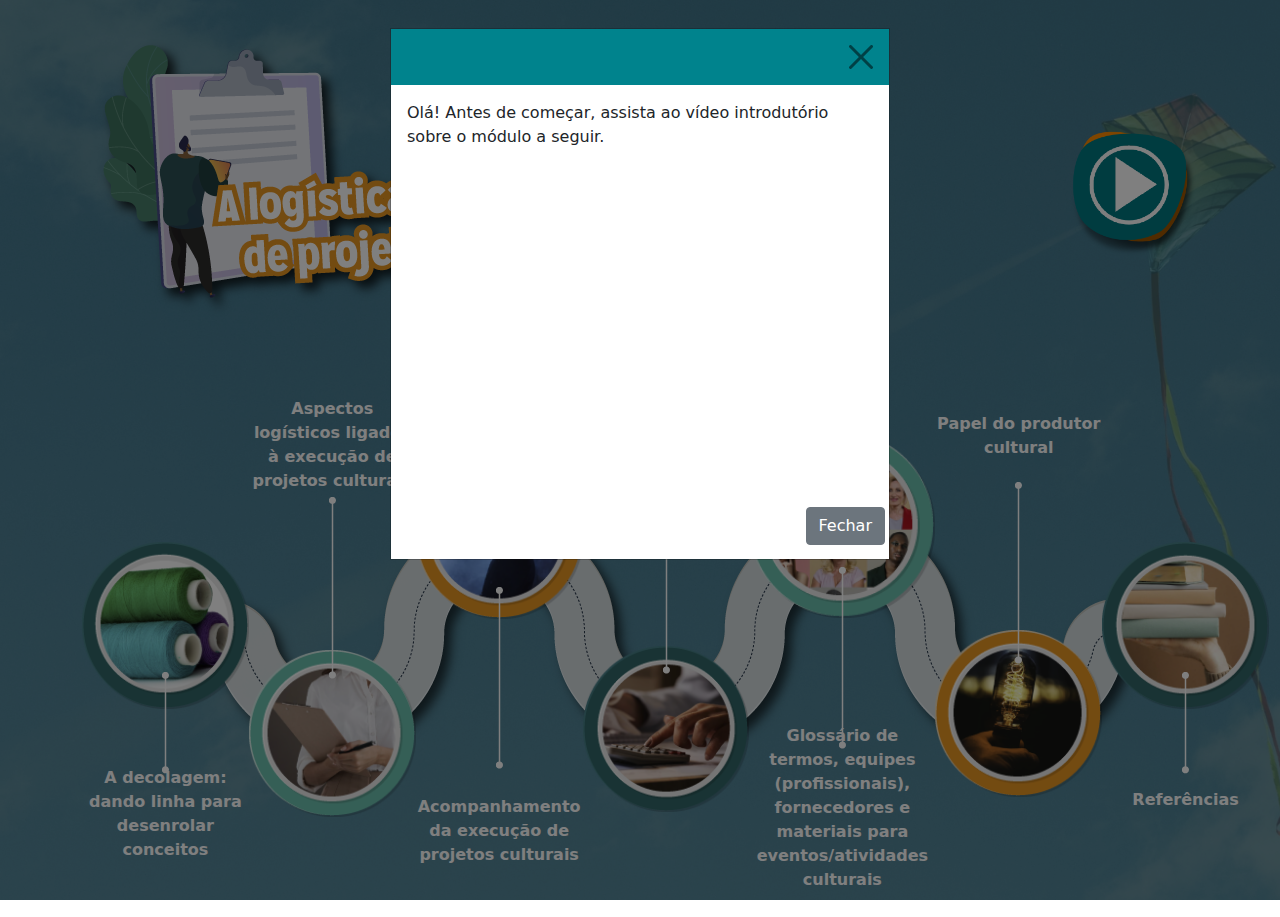
<file: index.html>
<!DOCTYPE html>
<html lang="en">
<head>
    <meta charset="UTF-8">
    <meta http-equiv="X-UA-Compatible" content="IE=edge">
    <meta name="viewport" content="width=device-width, initial-scale=1.0">
     <!-- Bootstrap CSS v5.0.2 -->      
    <link rel="stylesheet" href="assets/bootstrap/bootstrap.min.css">
    <link rel="stylesheet" href="assets/css/animate.min.css" />
    <link rel="stylesheet" href="assets/fa/css/all.min.css">

    <link rel="stylesheet" href="assets-inicial/css/custom.css">
    <title>A logística na execução de projetos culturais</title>
</head>
<body>
    <div class="container pt-4">
        <div class="topo d-flex justify-content-between align-items-center">
            <img src="assets-inicial/imgs/titulo.png" class="img-fluid titulo" aria-hidden="true">
            <button type="button" class="btVideo" data-bs-toggle="modal" data-bs-target="#modal-video" aria-hidden="true"></button>
        </div>
        <h1 class="visually-hidden">A logística na execução de projetos culturais</h1>
        <div class="menu">
            <a href="conteudo/index.html?page=1" class="bt-decolagem" target="_blank"><span>A decolagem: dando linha para desenrolar conceitos</span></a>
            <a href="conteudo/index.html?page=2" class="bt-aspectos" target="_blank"><span>Aspectos logísticos ligados à execução de projetos culturais</span></a>
            <a href="conteudo/index.html?page=3" class="bt-acompanhamento" target="_blank"><span>Acompanhamento da execução de projetos culturais</span></a>
            <a href="conteudo/index.html?page=4" class="bt-execucao" target="_blank"><span>Execução de orçamento</span></a>
            <a href="conteudo/index.html?page=5" class="bt-glossario" target="_blank"><span>Glossário de termos, equipes (profissionais), fornecedores e materiais para eventos/atividades culturais</span></a>
            <a href="conteudo/index.html?page=6" class="bt-papel" target="_blank"><span>Papel do produtor cultural</span></a>
            <a href="conteudo/index.html?page=7" class="bt-referencias" target="_blank"><span>Referências</span></a>
        </div>
    </div>
    <div class="modal fade" id="modal-video" tabindex="-1" aria-labelledby="exampleModalLabel" aria-hidden="true">
        <div class="modal-dialog">
          <div class="modal-content">
            <div class="modal-header">
              <button type="button" class="btn-close" data-bs-dismiss="modal" aria-label="Close"></button>
            </div>
            <div class="modal-body">
              <p>Olá! Antes de começar, assista ao vídeo introdutório sobre o módulo a seguir.</p>
              <iframe width="460" height="315" src="https://www.youtube.com/embed/7y_WJE-MfS4" title="YouTube video player" frameborder="0" allow="accelerometer; autoplay; clipboard-write; encrypted-media; gyroscope; picture-in-picture; web-share" allowfullscreen></iframe>
            </div>
            <div class="modal-footer">
              <button type="button" class="btn btn-secondary" data-bs-dismiss="modal">Fechar</button>
            </div>
          </div>
        </div>
      </div>
   

    <!-- Bootstrap JavaScript Libraries -->
    <script src="assets/bootstrap/bootstrap.bundle.min.js"></script>
    <!--Jquery-->
    <script src="assets/js/jquery-3.6.0.min.js"></script>
    <script>
        $('.menu a').click(function(){
            $(this).addClass('visitado');
        })
        $(document).ready(function() {
            $('#modal-video').modal('show');
        })
    </script>

    <!-- Versao atual do handtalk -->
    <script>
        var scriptElem = document.createElement("script");
        scriptElem.src = "https://plugin.handtalk.me/web/latest/handtalk.min.js",
            scriptElem.charset = "UTF-8",
            scriptElem.onload = function () {
                window.ht = new HT({
                    token: "bf5b7efb148a829a126a0e0c9fd533bf",
                    align: "top",
                    videoEnabled: true,
                    ytEmbedReplace: true,
                    mobileConfig: {
                        align: "right",
                        actionsAlign: "top",
                        customButtonStyle: {
                            borderRadius: "6px",
                            size: "38px",
                            horizontalMargin: "13px",
                            bottomMargin: "140px",
                            rightMargin: "40px"
                        }
                    }
                });
                $('.ht-skip').attr("aria-hidden", "true")
            },
            document.body.appendChild(scriptElem);
    </script>
</body>

</html>
</file>
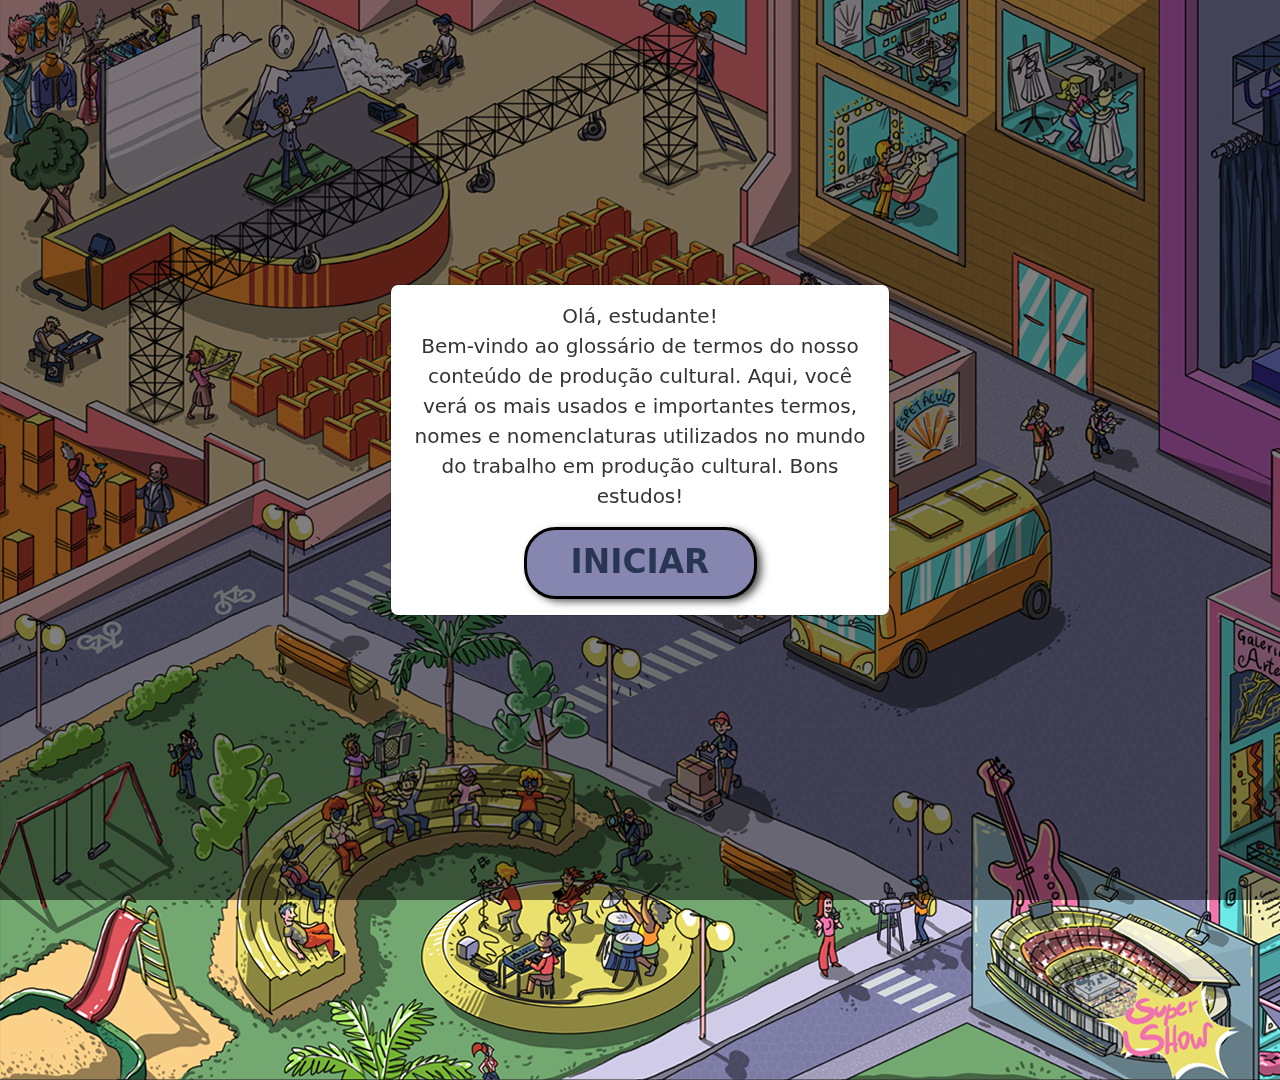
<file: conteudo/objetos/glossario/index.html>
<!DOCTYPE html>
<html lang="pt-br">
<head>
    <meta charset="UTF-8">
    <meta http-equiv="X-UA-Compatible" content="IE=edge">
    <meta name="viewport" content="width=device-width, initial-scale=1.0">
    <link rel="stylesheet" type="text/css" href="assets/css/estilo.glossario.css" />
    <link href="assets/css/bootstrap.min.css" rel="stylesheet" integrity="sha384-GLhlTQ8iRABdZLl6O3oVMWSktQOp6b7In1Zl3/Jr59b6EGGoI1aFkw7cmDA6j6gD" crossorigin="anonymous">
    <title>Glossário</title>
</head>
<body class="body-glossario">
  <div class="position-absolute text-center capa">
      <img src="assets/Img/bg-glossario.png" class="img-capa" alt="Backgroud pagina inicial, elementos da produção cultural">
      <div class="modal fade" id="modal-capa-glossario" tabindex="-1" role="dialog" aria-labelledby="myModalLabel" data-backdrop="false">
        <div class="modal-dialog modal-dialog-centered" role="document">
          <div class="modal-content">
            <div class="modal-body">
              <p class="p-capa">Olá, estudante! <br> Bem-vindo ao glossário de termos do nosso conteúdo de produção cultural. Aqui, você verá os mais usados e importantes termos, nomes e nomenclaturas utilizados no mundo do trabalho em produção cultural. Bons estudos!</p>
              <button type="button" class="btn btn-lg btn-capa">
                Iniciar
              </button>
            </div>
          </div>
        </div>
      </div>
  </div>
<!-- Modal -->
<div class="modal fade" id="exampleModal" tabindex="-1" aria-labelledby="exampleModalLabel" aria-hidden="true">
  <div class="modal-dialog">
    <div class="modal-content">
      <div class="modal-header menuzinho">
        <h5 class="modal-title" id="exampleModalLabel">Clique em uma opção</h5>
        <button type="button" id="fechar-menu" class="btn-close" data-bs-dismiss="modal" aria-label="Close"></button>
      </div>
      <div class="modal-body">
  
          <a href="#" class="btn estilo-menu clicavel-01 mb-1 form-control" data-palavra="#palavra-01" id="li-01">01 - Cenário</a>
          <a href="#" class="btn estilo-menu clicavel-01 mb-1 form-control" data-palavra="#palavra-02" id="li-02">02 - Ciclorama</a>
          <a href="#" class="btn estilo-menu clicavel-01 mb-1 form-control" data-palavra="#palavra-03" id="li-03">03 - Figurino</a>
          <a href="#" class="btn estilo-menu clicavel-01 mb-1 form-control" data-palavra="#palavra-04" id="li-04">04 - Iluminação cênica</a>
          <a href="#" class="btn estilo-menu clicavel-01 mb-1 form-control" data-palavra="#palavra-05" id="li-05">05 - Linóleo</a>
          <a href="#" class="btn estilo-menu clicavel-01 mb-1 form-control" data-palavra="#palavra-06" id="li-06">06 - Máquina de fumaça</a>
          <a href="#" class="btn estilo-menu clicavel-01 mb-1 form-control" data-palavra="#palavra-07" id="li-07">07 - Mesa de luz</a>
          <a href="#" class="btn estilo-menu clicavel-01 mb-1 form-control" data-palavra="#palavra-08" id="li-08">08 - Mesa de som</a>
          <a href="#" class="btn estilo-menu clicavel-02 mb-1 form-control" data-palavra="#palavra-09" id="li-09">09 - PA</a>
          <a href="#" class="btn estilo-menu clicavel-01 mb-1 form-control" data-palavra="#palavra-10" id="li-10">10 - Praticável</a>
          <a href="#" class="btn estilo-menu clicavel-02 mb-1 form-control" data-palavra="#palavra-11" id="li-11">11 - Projetor</a>
          <a href="#" class="btn estilo-menu clicavel-01 mb-1 form-control" data-palavra="#palavra-12" id="li-12">12 - Q30</a>
          <a href="#" class="btn estilo-menu clicavel-03 mb-1 form-control" data-palavra="#palavra-13" id="li-13">13 - Refletores</a>
          <a href="#" class="btn estilo-menu clicavel-01 mb-1 form-control" data-palavra="#palavra-14" id="li-14">14 - Retorno</a>
          <a href="#" class="btn estilo-menu clicavel-02 mb-1 form-control" data-palavra="#palavra-15" id="li-15">15 - Rider técnico</a>
          <a href="#" class="btn estilo-menu clicavel-02 mb-1 form-control" data-palavra="#palavra-16" id="li-16">16 - Vara de Luz</a>
          <a href="#" class="btn estilo-menu clicavel-01 mb-1 form-control" data-palavra="#palavra-17" id="li-17">17 - Atores</a>
          <a href="#" class="btn estilo-menu clicavel-02 mb-1 form-control" data-palavra="#palavra-18" id="li-18">18 - Bailarinos</a>
          <a href="#" class="btn estilo-menu clicavel-01 mb-1 form-control" data-palavra="#palavra-19" id="li-19">19 - Bilheteiro</a>
          <a href="#" class="btn estilo-menu clicavel-03 mb-1 form-control" data-palavra="#palavra-20" id="li-20">20 - Cantores</a>
          <a href="#" class="btn estilo-menu clicavel-03 mb-1 form-control" data-palavra="#palavra-21" id="li-21">21 - Carregador</a>
          <a href="#" class="btn estilo-menu clicavel-01 mb-1 form-control" data-palavra="#palavra-22" id="li-22">22 - Cenógrafo</a>
          <a href="#" class="btn estilo-menu clicavel-01 mb-1 form-control" data-palavra="#palavra-23" id="li-23">23 - Cenotécnico</a>
          <a href="#" class="btn estilo-menu clicavel-01 mb-1 form-control" data-palavra="#palavra-24" id="li-24">24 - Contrarregra</a>
          <a href="#" class="btn estilo-menu clicavel-02 mb-1 form-control" data-palavra="#palavra-25" id="li-25">25 - Coreógrafo</a>
          <a href="#" class="btn estilo-menu clicavel-02 mb-1 form-control" data-palavra="#palavra-26" id="li-26">26 - Diretor de cena</a>
          <a href="#" class="btn estilo-menu clicavel-01 mb-1 form-control" data-palavra="#palavra-27" id="li-27">27 - Dramaturgo</a>
          <a href="#" class="btn estilo-menu clicavel-02 mb-1 form-control" data-palavra="#palavra-28" id="li-28">28 - Figurinista</a>
          <a href="#" class="btn estilo-menu clicavel-03 mb-1 form-control" data-palavra="#palavra-29" id="li-29">29 - Fotógrafo</a>
          <a href="#" class="btn estilo-menu clicavel-03 mb-1 form-control" data-palavra="#palavra-30" id="li-30">30 - Iluminador</a>
          <a href="#" class="btn estilo-menu clicavel-03 mb-1 form-control" data-palavra="#palavra-31" id="li-31">31 - Músicos</a>
          <a href="#" class="btn estilo-menu clicavel-01 mb-1 form-control" data-palavra="#palavra-32" id="li-32">32 - Maquiador</a>
          <a href="#" class="btn estilo-menu clicavel-04 mb-1 form-control" data-palavra="#palavra-33" id="li-33">33 - Montadores</a>
          <a href="#" class="btn estilo-menu clicavel-01 mb-1 form-control" data-palavra="#palavra-34" id="li-34">34 - Operador de luz</a>
          <a href="#" class="btn estilo-menu clicavel-01 mb-1 form-control" data-palavra="#palavra-35" id="li-35">35 - Operador de som</a>
          <a href="#" class="btn estilo-menu clicavel-03 mb-1 form-control" data-palavra="#palavra-36" id="li-36">36 - Operador de câmera</a>
          <a href="#" class="btn estilo-menu clicavel-02 mb-1 form-control" data-palavra="#palavra-37" id="li-37">37 - Produtor</a>
          <a href="#" class="btn estilo-menu clicavel-02 mb-1 form-control" data-palavra="#palavra-38" id="li-38">38 - Produtor de elenco</a>
          <a href="#" class="btn estilo-menu clicavel-02 mb-1 form-control" data-palavra="#palavra-39" id="li-39">39 - Produtor de objetos</a>
          <a href="#" class="btn estilo-menu clicavel-02 mb-1 form-control" data-palavra="#palavra-40" id="li-40">40 - Produtor de palco</a>
          <a href="#" class="btn estilo-menu clicavel-03 mb-1 form-control" data-palavra="#palavra-41" id="li-41">41 - Produtor executivo</a>
          <a href="#" class="btn estilo-menu clicavel-03 mb-1 form-control" data-palavra="#palavra-42" id="li-42">42 - Roadie</a>
          <a href="#" class="btn estilo-menu clicavel-01 mb-1 form-control" data-palavra="#palavra-43" id="li-43">43 - Diretor de produção</a>
          <a href="#" class="btn estilo-menu clicavel-03 mb-1 form-control" data-palavra="#palavra-44" id="li-44">44 - Anfiteatro</a>
          <a href="#" class="btn estilo-menu clicavel-01 mb-1 form-control" data-palavra="#palavra-45" id="li-45">45 - Auditório</a>
          <a href="#" class="btn estilo-menu clicavel-02 mb-1 form-control" data-palavra="#palavra-46" id="li-46">46 - Sala de cinema</a>
          <a href="#" class="btn estilo-menu clicavel-03 mb-1 form-control" data-palavra="#palavra-47" id="li-47">47 - Espaço aberto</a>
          <a href="#" class="btn estilo-menu clicavel-04 mb-1 form-control" data-palavra="#palavra-48" id="li-48">48 - Estádio</a>
          <a href="#" class="btn estilo-menu clicavel-04 mb-1 form-control" data-palavra="#palavra-49" id="li-49">49 - Galeria</a>
          <a href="#" class="btn estilo-menu clicavel-04 mb-1 form-control" data-palavra="#palavra-50" id="li-50">50 - Fornecedores de estruturas</a>
          <a href="#" class="btn estilo-menu clicavel-03 mb-1 form-control" data-palavra="#palavra-51" id="li-51">51 - Arquibancada</a>
          <a href="#" class="btn estilo-menu clicavel-02 mb-1 form-control" data-palavra="#palavra-52" id="li-52">52 - Palco italiano</a>
          <a href="#" class="btn estilo-menu clicavel-04 mb-1 form-control" data-palavra="#palavra-53" id="li-53">53 - Sala multiuso</a>
          <a href="#" class="btn estilo-menu clicavel-02 mb-1 form-control" data-palavra="#palavra-54" id="li-54">54 - Salão de eventos</a>
          <a href="#" class="btn estilo-menu clicavel-01 mb-1 form-control" data-palavra="#palavra-55" id="li-55">55 - Teatro</a>
          <a href="#" class="btn estilo-menu clicavel-02 mb-1 form-control" data-palavra="#palavra-56" id="li-56">56 - Bambolina</a>
          <a href="#" class="btn estilo-menu clicavel-01 mb-1 form-control" data-palavra="#palavra-57" id="li-57">57 - Foyer</a>
          <a href="#" class="btn estilo-menu clicavel-02 mb-1 form-control" data-palavra="#palavra-58" id="li-58">58 - Pernas</a>
          <a href="#" class="btn estilo-menu clicavel-03 mb-1 form-control" data-palavra="#palavra-59" id="li-59">59 - Plateia</a>
          <a href="#" class="btn estilo-menu clicavel-01 mb-1 form-control" data-palavra="#palavra-60" id="li-60">60 - Proscênio</a>
          <a href="#" class="btn estilo-menu clicavel-02 mb-1 form-control" data-palavra="#palavra-61" id="li-61">61 - Rotunda</a>
          <a href="#" class="btn estilo-menu clicavel-03 mb-1 form-control" data-palavra="#palavra-62" id="li-62">62 - Teatro de arena</a>
          <a href="#" class="btn estilo-menu clicavel-04 mb-1 form-control" data-palavra="#palavra-63" id="li-63">63 - Fornecedores de camarim</a>
          <a href="#" class="btn estilo-menu clicavel-01 mb-1 form-control" data-palavra="#palavra-64" id="li-64">64 - Fornecedores de equipamentos audiovisuais</a>
          <a href="#" class="btn estilo-menu clicavel-04 mb-1 form-control" data-palavra="#palavra-65" id="li-65">65 - Fornecedores de equipamentos e materiais de som e luz</a>

      </div>
      </div>
    </div>
  </div>
</div>

  <div class="conteudo-glossario">
    <section class="glossario-responsivo position-absolute tela-inicial-glossario" id="bg-glossario">
      <!-- <div><img src="assets/Img/bg-glossario.png" class="img-fluid" alt="Zoom no backgroud inicial quadrante 01"></div> -->
      <button type="button" class="btn-menu sem-fundo position-absolute botao-animado" data-bs-toggle="modal" data-bs-target="#exampleModal">
        <img class="img-fluid" src="assets/Img/Botao_MENU.png" alt="Botão para procurar por número">
      </button>
      <div> 
        <button type="button" class="position-absolute lupa1 sem-fundo botao-animado">
          <img src="assets/Img/Lupa.png" class="img-fluid" alt="Lupa para abrir a tela">
        </button>
        <button type="button" class=" position-absolute lupa2 sem-fundo botao-animado">
          <img src="assets/Img/Lupa.png" class="img-fluid" alt="Lupa para abrir a tela">
        </button>
        <button type="button" class=" position-absolute lupa3 sem-fundo botao-animado">
          <img src="assets/Img/Lupa.png" class="img-fluid" alt="Lupa para abrir a tela">
        </button>
        <button type="button" class=" position-absolute lupa4 sem-fundo botao-animado">
          <img src="assets/Img/Lupa.png" class="img-fluid" alt="Lupa para abrir a tela">
        </button>
      </div>
    </section>
    <section class="glossario-responsivo position-absolute" id="quadrante-01">
      <div><img src="assets/Img/quadrante_01.png" class="img-fluid" alt="Zoom no backgroud inicial quadrante 01"></div>
      <div> 
        <button class="btn-voltar-glosario sem-fundo position-absolute botao-animado"><img class="img-fluid" src="assets/Img/Botao_Voltar.png" alt="Botão para voltar na tela inicial"></button>
        <button type="button" class="btn-menu sem-fundo position-absolute botao-animado" data-bs-toggle="modal" data-bs-target="#exampleModal">
          <img class="img-fluid" src="assets/Img/Botao_MENU.png" alt="Botão para procurar por número">
        </button>
        <button type="button" class="numero position-absolute btn-ampliar" id="palavra-01" data-bs-toggle="popover" data-bs-title="Cenário" data-bs-content="Conjunto de elementos que compõem o espaço onde se apresenta um espetáculo.">01</button>
        <button type="button" class="numero position-absolute btn-ampliar" id="palavra-02" data-bs-toggle="popover" data-bs-title="Ciclorama" data-bs-content='Cortina esticada, semelhante a uma tela, que se estende pelo fundo do palco com armação em forma de "U" aberto e que é colocada ao fundo do palco. Pode ser branco, pérola, cinza ou azul-claro.'>02</button>
        <button type="button" class="numero position-absolute btn-ampliar" id="palavra-03" data-bs-toggle="popover" data-bs-title="Figurino" data-bs-content="Conjunto de vestimentas e seus acessórios, usados pelos atores em cena.">03</button>
        <button type="button" class="numero position-absolute btn-ampliar" id="palavra-04" data-bs-toggle="popover" data-bs-title="Iluminação cênica" data-bs-content="Tem três funções: iluminação dos personagens em ação, iluminação dos ambientes criados pela cenografia e efeitos luminosos em geral.">04</button>
        <button type="button" class="numero position-absolute btn-ampliar" id="palavra-05" data-bs-toggle="popover" data-bs-title="Linóleo" data-bs-content="Tapete de borracha especial colocado como forração do piso do palco, com função de proteção e/ou acabamento. Também serve para amortecer o impacto dos movimentos, sendo muito utilizado em espetáculos de dança.">05</button>
        <button type="button" class="numero position-absolute btn-ampliar" id="palavra-06" data-bs-toggle="popover" data-bs-title="Máquina de fumaça (fog)" data-bs-content="Equipamento que produz efeito de neblina.">06</button>
        <button type="button" class="numero position-absolute btn-ampliar" id="palavra-07" data-bs-toggle="popover" data-bs-title="Mesa de luz" data-bs-content="Mesa de operações da luz. É o ponto de chegada dos circuitos provenientes dos projetores, passando através dos dimmers. Funciona por meio de resistências elétricas e atualmente é computadorizada, dispondo, portanto, de memória e possibilitando a visualização dos diversos circuitos por meio de um monitor.">07</button>
        <button type="button" class="numero position-absolute btn-ampliar" id="palavra-08" data-bs-toggle="popover" data-bs-title="Mesa de som" data-bs-content="Dispositivo eletrônico usado para operar o som.">08</button>
        <button type="button" class="numero position-absolute btn-ampliar" id="palavra-10" data-bs-toggle="popover" data-bs-title="Praticável" data-bs-content="Estrutura, usualmente em madeira, com tampo firme, usada nas composições dos níveis dos cenários. É construído em diversas dimensões e formatos e é normalmente modulado para facilitar as composições.">10</button>
        <button type="button" class="numero position-absolute btn-ampliar" id="palavra-12" data-bs-toggle="popover" data-bs-title="Q30" data-bs-content="Estrutura de alumínio, de diversos tamanhos, usada normalmente para prender equipamentos de luz e som sobre o palco. ">12</button>
        <button type="button" class="numero position-absolute btn-ampliar" id="palavra-14" data-bs-toggle="popover" data-bs-title="Retorno" data-bs-content="Caixa de som situada dentro do backstage, virada para o palco, que serve para que os artistas tenham noção dos sons que vão para a plateia.">14</button>
        <button type="button" class="numero position-absolute btn-ampliar" id="palavra-17" data-bs-toggle="popover" data-bs-title="Atores" data-bs-content="São aqueles que atuam profissionalmente.">17</button>
        <button type="button" class="numero position-absolute btn-ampliar" id="palavra-19" data-bs-toggle="popover" data-bs-title="Bilheteiro" data-bs-content="É aquele que vende ingressos na bilheteria do evento: teatro, casa de show, ginásio etc.">19</button>
        <button type="button" class="numero position-absolute btn-ampliar" id="palavra-22" data-bs-toggle="popover" data-bs-title="Cenógrafo" data-bs-content="É o indivíduo que elabora o projeto cenográfico de espetáculos, shows, filmes.">22</button>
        <button type="button" class="numero position-absolute btn-ampliar" id="palavra-23" data-bs-toggle="popover" data-bs-title="Cenotécnico" data-bs-content="É aquele que executa e coordena projetos fornecidos pelo cenógrafo.">23</button>
        <button type="button" class="numero position-absolute btn-ampliar" id="palavra-24" data-bs-toggle="popover" data-bs-title="Contrarregra" data-bs-content="É aquele que presta apoio à produção na montagem e desmontagem de cenários e na mudança de figurino, de adereços e de cenário de espetáculos.">24</button>
        <button type="button" class="numero position-absolute btn-ampliar" id="palavra-27" data-bs-toggle="popover" data-bs-title="Dramaturgo" data-bs-content="É quem cria textos com o objetivo de transportá-lo para a cena.">27</button>
        <button type="button" class="numero position-absolute btn-ampliar" id="palavra-32" data-bs-toggle="popover" data-bs-title="Maquiador" data-bs-content="É o profissional que realiza maquiagens com base na concepção da obra.">32</button>
        <button type="button" class="numero position-absolute btn-ampliar" id="palavra-34" data-bs-toggle="popover" data-bs-title="Operador de luz" data-bs-content="É quem opera os controles de iluminação e executa o roteiro de iluminação.">34</button>
        <button type="button" class="numero position-absolute btn-ampliar" id="palavra-35" data-bs-toggle="popover" data-bs-title="Operador de som" data-bs-content="É o responsável pela operação de um equipamento de som.">35</button>
        <button type="button" class="numero position-absolute btn-ampliar" id="palavra-43" data-bs-toggle="popover" data-bs-title="Diretor de produção" data-bs-content="É a pessoa que coordena as equipes técnica e artística, analisa e planeja as necessidades da montagem, controla o andamento da produção e estipula tarefas e prazos.">43</button>
        <button type="button" class="numero position-absolute btn-ampliar" id="palavra-45" data-bs-toggle="popover" data-bs-title="Auditório" data-bs-content="Espaço fechado que abriga diversos eventos.">45</button>
        <button type="button" class="numero position-absolute btn-ampliar" id="palavra-55" data-bs-toggle="popover" data-bs-title="Teatro (espaço)" data-bs-content="Espaço onde se realizam apresentações, comumente, no Brasil, em formato de palco italiano.">55</button>
        <button type="button" class="numero position-absolute btn-ampliar" id="palavra-57" data-bs-toggle="popover" data-bs-title="Foyer" data-bs-content="Saguão dos teatros.">57</button>
        <button type="button" class="numero position-absolute btn-ampliar" id="palavra-60" data-bs-toggle="popover" data-bs-title="Proscênio" data-bs-content="Parte do palco que avança além da boca de cena.">60</button>
      </div>
    </section>
    <section class="glossario-responsivo position-absolute" id="quadrante-02">
      <!-- <div><img src="assets/Img/quadrante_02.png" class="img-fluid" alt="Zoom no backgroud inicial quadrante 02"></div> -->
      <div> 
        <button class="btn-voltar-glosario sem-fundo position-absolute botao-animado"><img class="img-fluid" src="assets/Img/Botao_Voltar.png" alt="Botão para voltar na tela inicial"></button>
        <button type="button" class="btn-menu sem-fundo position-absolute botao-animado" data-bs-toggle="modal" data-bs-target="#exampleModal">
          <img class="img-fluid" src="assets/Img/Botao_MENU.png" alt="Botão para voltar na tela inicial">
        </button>
        <button type="button" class="numero position-absolute btn-ampliar" id="palavra-09" data-bs-toggle="popover" data-bs-title="PA" data-bs-content="Caixa amplificadora de som que fica virada para a plateia.">09</button>
        <button type="button" class="numero position-absolute btn-ampliar" id="palavra-11" data-bs-toggle="popover" data-bs-title="Projetor" data-bs-content="Aparelho eletrônico de iluminação, lentes e refletores que projetam imagens.">11</button>
        <button type="button" class="numero position-absolute btn-ampliar" id="palavra-15" data-bs-toggle="popover" data-bs-title="Rider técnico" data-bs-content="Lista de equipamentos e solicitações que serão utilizados em um espetáculo.">15</button>
        <button type="button" class="numero position-absolute btn-ampliar" id="palavra-16" data-bs-toggle="popover" data-bs-title="Vara de Luz" data-bs-content="Estrutura onde os equipamentos de luz são dispostos.">16</button>
        <button type="button" class="numero position-absolute btn-ampliar" id="palavra-18" data-bs-toggle="popover" data-bs-title="Bailarinos" data-bs-content="São aqueles que dançam profissionalmente.">18</button>
        <button type="button" class="numero position-absolute btn-ampliar" id="palavra-25" data-bs-toggle="popover" data-bs-title="Coreógrafo" data-bs-content="É aquele que cria sequências coreográficas e/ou movimentações cênicas.">25</button>
        <button type="button" class="numero position-absolute btn-ampliar" id="palavra-26" data-bs-toggle="popover" data-bs-title="Diretor de cena" data-bs-content="É a pessoa responsável pela encenação de teatro, dança, show musical etc.">26</button>
        <button type="button" class="numero position-absolute btn-ampliar" id="palavra-28" data-bs-toggle="popover" data-bs-title="Figurinista" data-bs-content="É aquele que idealiza e cria a vestimenta cênica.">28</button>
        <button type="button" class="numero position-absolute btn-ampliar" id="palavra-37" data-bs-toggle="popover" data-bs-title="Produtor" data-bs-content="É o responsável pela organização e execução da obra.">37</button>
        <button type="button" class="numero position-absolute btn-ampliar" id="palavra-38" data-bs-toggle="popover" data-bs-title="Produtor de elenco" data-bs-content="É aquele que pesquisa, escolhe e recruta os artistas que comporão a obra.">38</button>
        <button type="button" class="numero position-absolute btn-ampliar" id="palavra-39" data-bs-toggle="popover" data-bs-title="Produtor de objetos" data-bs-content="É o responsável por planejar, obter e dispor elementos cenográficos em uma obra.">39</button>
        <button type="button" class="numero position-absolute btn-ampliar" id="palavra-40" data-bs-toggle="popover" data-bs-title="Produtor de palco" data-bs-content="É o profissional que acompanha e gerencia a montagem e desmontagem de palco e administra os bastidores.">40</button>
        <button type="button" class="numero position-absolute btn-ampliar" id="palavra-46" data-bs-toggle="popover" data-bs-title="Sala de cinema" data-bs-content="Qualquer sala onde ocorram projeções de filmes cinematográficos.">46</button>
        <button type="button" class="numero position-absolute btn-ampliar" id="palavra-52" data-bs-toggle="popover" data-bs-title="Palco italiano" data-bs-content="Palco retangular, em forma de caixa aberta na parte anterior, situada ao fundo e em plano acima da plateia, provido de moldura (boca de cena), de bastidores laterais, de bambolinas, de cortinas ou panos de boca e, não raro, de um espaço à frente, destinado à orquestra (poço). É o mais conhecido e utilizado dos palcos modernos.">52</button>
        <button type="button" class="numero position-absolute btn-ampliar" id="palavra-54" data-bs-toggle="popover" data-bs-title="Salão de eventos" data-bs-content="Sala grande e com pé-direito (medida que vai do chão ao teto) alto, onde se realizam palestras, treinamentos, espetáculos, shows.">54</button>
        <button type="button" class="numero position-absolute btn-ampliar" id="palavra-56" data-bs-toggle="popover" data-bs-title="Bambolina" data-bs-content="Faixa de pano instalada horizontalmente no vão superior do palco para completar o contorno do espaço cênico e encobrir os equipamentos suspensos.">56</button>
        <button type="button" class="numero position-absolute btn-ampliar" id="palavra-58" data-bs-toggle="popover" data-bs-title="Pernas" data-bs-content="Cortinas pretas verticais que escondem os bastidores do público.">58</button>
        <button type="button" class="numero position-absolute btn-ampliar" id="palavra-61" data-bs-toggle="popover" data-bs-title="Rotunda" data-bs-content="Cortina, geralmente de cor preta, que cobre todo o fundo do palco.">61</button>
      </div>
    </section>
    <section class="glossario-responsivo position-absolute" id="quadrante-03">
      <div><img src="assets/Img/quadrante_03.png" class="img-fluid" alt="Zoom no backgroud inicial quadrante 03"></div>
      <button type="button" class="btn-menu sem-fundo position-absolute botao-animado" data-bs-toggle="modal" data-bs-target="#exampleModal">
        <img class="img-fluid" src="assets/Img/Botao_MENU.png" alt="Botão para voltar na tela inicial">
      </button>
      <div> 
        <button class="btn-voltar-glosario sem-fundo position-absolute botao-animado"><img class="img-fluid" src="assets/Img/Botao_Voltar.png" alt="Botão para voltar na tela inicial"></button>
        <button type="button" class=" estilo-menu sem-fundo position-absolute botao-animado" data-bs-toggle="modal" data-bs-target="#exampleModal">
        <button type="button" class="numero position-absolute btn-ampliar" id="palavra-13" data-bs-toggle="popover" data-bs-title="Refletores" data-bs-content="Equipamentos de iluminação cênica, que servem para diferentes funções, como PC.">13</button> 
        <button type="button" class="numero position-absolute btn-ampliar" id="palavra-20" data-bs-toggle="popover" data-bs-title="Cantores" data-bs-content="São aqueles que cantam profissionalmente.">20</button>
        <button type="button" class="numero position-absolute btn-ampliar" id="palavra-21" data-bs-toggle="popover" data-bs-title="Carregador" data-bs-content="É o profissional responsável pelo deslocamento e realocamento de equipamentos.">21</button>
        <button type="button" class="numero position-absolute btn-ampliar" id="palavra-29" data-bs-toggle="popover" data-bs-title="Fotógrafo" data-bs-content="É aquele que cria imagens fotográficas.">29</button>
        <button type="button" class="numero position-absolute btn-ampliar" id="palavra-30" data-bs-toggle="popover" data-bs-title="Iluminador" data-bs-content="É o profissional responsável por planejar e operar todo o sistema de iluminação.">30</button>
        <button type="button" class="numero position-absolute btn-ampliar" id="palavra-31" data-bs-toggle="popover" data-bs-title="Músicos" data-bs-content="São aqueles que tocam instrumentos musicais profissionalmente.">31</button>
        <button type="button" class="numero position-absolute btn-ampliar" id="palavra-36" data-bs-toggle="popover" data-bs-title="Operador de câmera" data-bs-content="É aquele que capta as imagens de acordo com as indicações do realizador ou do diretor.">36</button>
        <button type="button" class="numero position-absolute btn-ampliar" id="palavra-41" data-bs-toggle="popover" data-bs-title="Produtor executivo" data-bs-content="É aquele que elabora as estratégias de financiamento, produção e distribuição da obra.">41</button>
        <button type="button" class="numero position-absolute btn-ampliar" id="palavra-42" data-bs-toggle="popover" data-bs-title="Roadie" data-bs-content="É o técnico de apoio que viaja com a produção, auxiliando os artistas em diversas frentes.">42</button>
        <button type="button" class="numero position-absolute btn-ampliar" id="palavra-44" data-bs-toggle="popover" data-bs-title="Anfiteatro" data-bs-content="Teatro com plateia circular ou semicircular em volta do palco.">44</button>
        <button type="button" class="numero position-absolute btn-ampliar" id="palavra-47" data-bs-toggle="popover" data-bs-title="Espaço aberto" data-bs-content="Parte do espaço não ocupada por edifícios, como praças, ruas, pista de aeroporto etc.">47</button>
        <button type="button" class="numero position-absolute btn-ampliar" id="palavra-51" data-bs-toggle="popover" data-bs-title="Arquibancada" data-bs-content="Fileiras de assento destinadas ao público.">51</button>
        <button type="button" class="numero position-absolute btn-ampliar" id="palavra-59" data-bs-toggle="popover" data-bs-title="Plateia" data-bs-content="Espectadores ou grupo de pessoas reunidas para assistir a qualquer evento ou lugar onde ficam dispostos os assentos para o público.">59</button>
        <button type="button" class="numero position-absolute btn-ampliar" id="palavra-62" data-bs-toggle="popover" data-bs-title="Teatro de arena" data-bs-content="Espaço cênico formado por área central de forma circular, onde acontecem espetáculos teatrais. Palco do teatro grego. Área central coberta de areia, nos antigos circos romanos. Arena (picadeiro): o espaço central do circo onde se exibem os artistas da companhia.">62</button>
      </div> 
    </section>
    <section class="glossario-responsivo position-absolute" id="quadrante-04">
      <div><img src="assets/Img/quadrante_04.png" class="img-fluid" alt="Zoom no backgroud inicial quadrante 04"></div>
      <div> 
        <button class="btn-voltar-glosario sem-fundo position-absolute botao-animado"><img class="img-fluid" src="assets/Img/Botao_Voltar.png" alt="Botão para voltar na tela inicial"></button>
        <button type="button" class="btn-menu sem-fundo position-absolute botao-animado" data-bs-toggle="modal" data-bs-target="#exampleModal">
          <img class="img-fluid" src="assets/Img/Botao_MENU.png" alt="Botão para voltar na tela inicial">
        </button>
        <button type="button" class="numero position-absolute btn-ampliar" id="palavra-33" data-bs-toggle="popover" data-bs-title="Montadores" data-bs-content="São aqueles que organizam e ordenam os equipamentos e que viabilizam a montagem dos cenários, da iluminação cênica e da sonorização de espetáculos, performances e shows.">33</button>
        <button type="button" class="numero position-absolute btn-ampliar" id="palavra-48" data-bs-toggle="popover" data-bs-title="Estádio" data-bs-content="Construção de grandes dimensões, com bancadas para os espectadores.">48</button>
        <button type="button" class="numero position-absolute btn-ampliar" id="palavra-49" data-bs-toggle="popover" data-bs-title="Galeria" data-bs-content="Local que expõe e comercializa obras de arte.">49</button>
        <button type="button" class="numero position-absolute btn-ampliar" id="palavra-53" data-bs-toggle="popover" data-bs-title="Sala multiuso" data-bs-content="Sala de apresentações em que se pode modificar o lugar da plateia e o espaço cênico, trocando de posição.">53</button>
        <button type="button" class="numero position-absolute btn-ampliar" id="palavra-63" data-bs-toggle="popover" data-bs-title="Fornecedores de camarim" data-bs-content="Empresas ou profissionais especializados em montagem e criação de camarim para eventos.">63</button>
        <button type="button" class="numero position-absolute btn-ampliar" id="palavra-64" data-bs-toggle="popover" data-bs-title="Fornecedores de equipamentos audiovisuais" data-bs-content="Empresas ou profissionais especializados na locação e prestação de serviços da área audiovisual, como aluguel de câmeras e tripés, operação de câmera, edição de vídeos etc.">64</button>
        <button type="button" class="numero position-absolute btn-ampliar" id="palavra-65" data-bs-toggle="popover" data-bs-title="Fornecedores de equipamentos e materiais de som e luz" data-bs-content="Empresas ou profissionais especializados na locação e prestação de serviços da área de sonorização e iluminação cênica, como aluguel de microfones, caixas de som, mesa de controle, refletores etc.">65</button>
        <button type="button" class="numero position-absolute btn-ampliar" id="palavra-50" data-bs-toggle="popover" data-bs-title="Fornecedores de estruturas" data-bs-content="Empresas e profissionais especializados na locação de estruturas para eventos, como tendas, Q30, banheiros químicos etc.">50</button>
      </div>
    </section>         
  </div>
  <div class="modo-smart">
    <div class="text-center">
      
      <p class="p-paisagem text-center"><img src="assets/Img/vire.gif" class="img-fluid img-paisagem d-inline-block" ><br><strong>Por favor, gire o aparelho para o modo paisagem.</strong></p>
    </div>
  </div>
  
  <script src="assets/js/jquery-3.6.0.min.js"></script>
  <script src="assets/js/bootstrap.bundle.min.js"></script>
  <script src="assets/js/script-glossario.js"></script>
</body>
</html>
</file>
<file: assets-inicial/css/custom.css>
body{
    background: url('../imgs/background.png') no-repeat;
    background-attachment: fixed;
    background-size: cover;
}
.menu{
    background: url('../imgs/caminho.png') no-repeat;
    background-size: contain;
    background-position: center;
    width: 1187px;
    height: 555px;
    margin: 0 auto;
    display: flex;
    flex-wrap: nowrap;
    justify-content: space-evenly;
}
.menu a{
    width: 220px;
    color: #fff;
    font-weight: bold;
    text-decoration: none;
    position: relative;
    text-align: center;
}
.titulo{margin-bottom: 40px;}
.modal-dialog:not(.modal-fullscreen) {
    border-radius: 0;
}
.modal-dialog:not(.modal-fullscreen) .btn-close{
    color: white;
    font-size: 1.5rem;
    line-height: 0;
}
.modal-dialog:not(.modal-fullscreen) .modal-content{
    border-radius: 0;
}
.modal-dialog .modal-header{
    border-bottom: 0;
}
.modal-dialog:not(.modal-fullscreen) .modal-header{
    color: white;
    background-color: #00838D;
    border-radius: 0;
    border-bottom: 0;
}
.modal-dialog .modal-footer{
    border: 0;
    border-top: 0;
    padding: 0;
    padding-bottom: 10px;
}
.menu span{
    width: 100%;
    position: absolute;
    left: 0;
}
.menu a:hover span{transform: scale(1.1);}
.menu a:focus span, .menu a:visited span{opacity: .8;}
.btVideo{
    background: url('../imgs/bt-video.png') no-repeat;
    width: 128px;
    height: 127px;
    border: none;
    background-size: contain;
}
.bt-decolagem{
    background: url('../imgs/bastao_curto.png') no-repeat top 130px center, url('../imgs/bt_1.png') no-repeat top / contain;
    margin-top: 180px;
    height: 320px;
}
.bt-decolagem span{bottom: 0;}
.bt-decolagem:hover{background: url('../imgs/bastao_curto.png') no-repeat top 130px center, url('../imgs/bt_1_hover.png') no-repeat top / contain;}
.bt-decolagem.visitado{background: url('../imgs/bastao_curto.png') no-repeat top 130px center, url('../imgs/bt_1_visualizado.png') no-repeat top / contain;}
.bt-aspectos{
    background: url('../imgs/bastao_comprido.png') no-repeat top 100px center, url('../imgs/bt_2.png') no-repeat bottom / contain;
    height: 420px;
    margin-top: 35px;
}
.bt-aspectos:hover{background: url('../imgs/bastao_comprido.png') no-repeat top 100px center, url('../imgs/bt_2_hover.png') no-repeat bottom / contain;}
.bt-aspectos.visitado{background: url('../imgs/bastao_comprido.png') no-repeat top 100px center, url('../imgs/bt_2_visualizado.png') no-repeat bottom / contain;}
.bt-acompanhamento{
    background: url('../imgs/bastao_comprido.png') no-repeat top 135px center, url('../imgs/bt_3.png') no-repeat top / contain;
    height: 415px;
    margin-top: 90px;
}
.bt-acompanhamento span{bottom: 0;}
.bt-acompanhamento:hover{background: url('../imgs/bastao_comprido.png') no-repeat top 135px center, url('../imgs/bt_3_hover.png') no-repeat top / contain;}
.bt-acompanhamento.visitado{background: url('../imgs/bastao_comprido.png') no-repeat top 135px center, url('../imgs/bt_3_visualizado.png') no-repeat top / contain;}
.bt-execucao{
    background: url('../imgs/bastao_comprido.png') no-repeat top 75px center, url('../imgs/bt_4.png') no-repeat bottom / contain;
    height: 395px;
    margin-top: 55px;
}
.bt-execucao:hover{background: url('../imgs/bastao_comprido.png') no-repeat top 75px center, url('../imgs/bt_4_hover.png') no-repeat bottom / contain;}
.bt-execucao.visitado{background: url('../imgs/bastao_comprido.png') no-repeat top 75px center, url('../imgs/bt_4_visualizado.png') no-repeat bottom / contain;}
.menu a.bt-glossario{
    background: url('../imgs/bastao_comprido.png') no-repeat top 135px center, url('../imgs/bt_5.png') no-repeat top / contain;
    height: 460px;
    margin-top: 70px;
    width: 245px;
}
.menu a.bt-glossario:hover{background: url('../imgs/bastao_comprido.png') no-repeat top 135px center, url('../imgs/bt_5_hover.png') no-repeat top / contain;}
.menu a.bt-glossario.visitado{background: url('../imgs/bastao_comprido.png') no-repeat top 135px center, url('../imgs/bt_5_visualizado.png') no-repeat top / contain;}
.bt-glossario span{bottom: 0;}
.bt-papel{
    background: url('../imgs/bastao_comprido.png') no-repeat top 70px center, url('../imgs/bt_6.png') no-repeat bottom / contain;
    height: 385px;
    margin-top: 50px;
}
.bt-papel:hover{background: url('../imgs/bastao_comprido.png') no-repeat top 70px center, url('../imgs/bt_6_hover.png') no-repeat bottom / contain;}
.bt-papel.visitado{background: url('../imgs/bastao_comprido.png') no-repeat top 70px center, url('../imgs/bt_6_visualizado.png') no-repeat bottom / contain;}
.bt-referencias{
    background: url('../imgs/bastao_curto.png') no-repeat top 130px center, url('../imgs/bt_7.png') no-repeat top / contain;
    margin-top: 180px;
    height: 270px;
}
.bt-referencias span{bottom: 0;}
.bt-referencias:hover{background: url('../imgs/bastao_curto.png') no-repeat top 130px center, url('../imgs/bt_7_hover.png') no-repeat top / contain;}
.bt-referencias.visitado{background: url('../imgs/bastao_curto.png') no-repeat top 130px center, url('../imgs/bt_7_visualizado.png') no-repeat top / contain;}

@media screen and (max-width: 780px){
    .topo{
        align-items: center !important;
        flex-direction: column;
    }
    .menu{
        background: none;
        width: 100%;
        height: unset;
        flex-wrap: wrap;
        justify-content: center;
        margin-bottom: 70px;
    }
    .menu a{margin: 10px;}
    .bt-decolagem{
        background: url('../imgs/bastao_curto.png') no-repeat top 160px center, url('../imgs/bt_1.png') no-repeat top / contain;
        margin-top: 40px;
        height: 320px;
    }
    .bt-decolagem:hover{background: url('../imgs/bastao_curto.png') no-repeat top 160px center, url('../imgs/bt_1_hover.png') no-repeat top / contain;}
    .bt-decolagem.visitado{background: url('../imgs/bastao_curto.png') no-repeat top 160px center, url('../imgs/bt_1_visualizado.png') no-repeat top / contain;}
    .bt-aspectos{
        background: url('../imgs/bastao_curto.png') no-repeat top 170px center, url('../imgs/bt_2.png') no-repeat top / contain;
        height: 360px;
        margin-top: 40px;
    }
    .bt-aspectos:hover{background: url('../imgs/bastao_curto.png') no-repeat top 170px center, url('../imgs/bt_2_hover.png') no-repeat top / contain;}
    .bt-aspectos.visitado{background: url('../imgs/bastao_curto.png') no-repeat top 170px center, url('../imgs/bt_2_visualizado.png') no-repeat top / contain;}
    .bt-aspectos span{bottom: 0;}
    .bt-acompanhamento{
        background: url('../imgs/bastao_curto.png') no-repeat top 170px center, url('../imgs/bt_3.png') no-repeat top / contain;
        height: 362px;
        margin-top: 40px;
    }
    .bt-acompanhamento span{bottom: 0;}
    .bt-acompanhamento:hover{background: url('../imgs/bastao_curto.png') no-repeat top 170px center, url('../imgs/bt_3_hover.png') no-repeat top / contain;}
    .bt-acompanhamento.visitado{background: url('../imgs/bastao_curto.png') no-repeat top 170px center, url('../imgs/bt_3_visualizado.png') no-repeat top / contain;}
    .bt-execucao{
        background: url('../imgs/bastao_curto.png') no-repeat top 180px center, url('../imgs/bt_4.png') no-repeat top / contain;
        height: 320px;
        margin-top: 40px;
    }
    .bt-execucao span{bottom: 0;}
    .bt-execucao:hover{background: url('../imgs/bastao_curto.png') no-repeat top 180px center, url('../imgs/bt_4_hover.png') no-repeat top / contain;}
    .bt-execucao.visitado{background: url('../imgs/bastao_curto.png') no-repeat top 180px center, url('../imgs/bt_4_visualizado.png') no-repeat top / contain;}
    .menu a.bt-glossario{
        background: url('../imgs/bastao_curto.png') no-repeat top 170px center, url('../imgs/bt_5.png') no-repeat top / contain;
        height: 385px;
        margin-top: 40px;
        width: 220px;
    }
    .menu a.bt-glossario:hover{background: url('../imgs/bastao_curto.png') no-repeat top 170px center, url('../imgs/bt_5_hover.png') no-repeat top / contain;}
    .menu a.bt-glossario.visitado{background: url('../imgs/bastao_curto.png') no-repeat top 170px center, url('../imgs/bt_5_visualizado.png') no-repeat top / contain;}
    .bt-papel{
        background: url('../imgs/bastao_curto.png') no-repeat top 170px center, url('../imgs/bt_6.png') no-repeat top / contain;
        height: 310px;
        margin-top: 40px;
    }
    .bt-papel span{bottom: 0;}
    .bt-papel:hover{background: url('../imgs/bastao_curto.png') no-repeat top 170px center, url('../imgs/bt_6_hover.png') no-repeat top / contain;}
    .bt-papel.visitado{background: url('../imgs/bastao_curto.png') no-repeat top 170px center, url('../imgs/bt_6_visualizado.png') no-repeat top / contain;}
    .bt-referencias{
        background: url('../imgs/bastao_curto.png') no-repeat top 170px center, url('../imgs/bt_7.png') no-repeat top / contain;
        margin-top: 40px;
        height: 310px;
    }
    .bt-referencias span{bottom: 0;}
    .bt-referencias:hover{background: url('../imgs/bastao_curto.png') no-repeat top 170px center, url('../imgs/bt_7_hover.png') no-repeat top / contain;}
    .bt-referencias.visitado{background: url('../imgs/bastao_curto.png') no-repeat top 170px center, url('../imgs/bt_7_visualizado.png') no-repeat top / contain;}
}
</file>
<file: conteudo/objetos/glossario/assets/css/estilo.glossario.css>
/****************************************************************************/
/******************************* Estilo capa *******************************/
/**************************************************************************/
html, body{
    height: 100%;

}


.btn.btn-lg.btn-capa {
    background-color: #8786b0;
    border: 3px solid #000000;
    border-radius: 32px;
    width: 50%;
    font-size: 205%;
    color: #293653;
    text-transform: uppercase;
    font-weight: bold;
    box-shadow: 5px 3px 8px -1px rgb(70, 70, 70);
}

.btn.btn-lg.btn-capa:hover {
    transform: scale(1.1);
}

.p-capa {
    font-size: 20px;
    color: #333;
}

/**************************************************************************/
/***************************** Estilo lupas ******************************/
/************************************************************************/
.sem-fundo {
    background-color: transparent;
    border: none;
    cursor: pointer;
}

.lupa1 {
    left: 15%;
    top: 15%;
    width: 9%;
}

.lupa2 {
    right: 15%;
    top: 15%;
    width: 9%;
}

.lupa3 {
    left: 15%;
    bottom: 15%;
    width: 9%;
}

.lupa4 {
    right: 15%;
    bottom: 15%;
    width: 9%;
}

/****************************************************************************/
/***************************** Estilo menu *******************************/
/**************************************************************************/

.btn-menu.sem-fundo.position-absolute.botao-animado {
    top: 10px;
    left: 20px;
  }

.modal-header.menuzinho {
    background-color: #374568;
    color: white;
    text-transform: uppercase;
}

.estilo-menu {
    text-align: left !important;
    background-color: #8786b0 !important;
    border: 2px solid black !important;
}

/****************************************************************************/
/***************************** Estilo botões *******************************/
/**************************************************************************/

.popover-header {
    font-weight: bold;
    text-transform: uppercase;
}

.btn-voltar-glosario {
    width: 100%;
    max-width: 150px;
    top: 10px;
    right: 10px;
}

.btn-ampliar {
    transition: transform 0.2s ease-in-out;
}

.btn-ampliar:hover {
    transform: scale(1.5);
}

.numero {
    background-color: white;
    border: none;
    border-radius: 50%;
    color: #415583;
    font-size: 20px;
    font-weight: bold;
    width: 30px;
    height: 30px;
    box-shadow: -5px 2px 6px -1px rgb(0, 0, 9);
    padding: 0;
}

.botao-animado {
    animation: pulse 1s infinite;
}

@keyframes pulse {
    0% {
        transform: scale(1);
    }

    50% {
        transform: scale(1.1);
    }

    100% {
        transform: scale(1);
    }
}

/**************************************************************************/
/***************************** vire o celular ****************************/
/************************************************************************/

.p-paisagem {
    color: white;
    text-align: center;
}

.img-paisagem {
    max-width: 70% !important;
    height: auto;
    display: block;
}

@media only screen and (orientation: portrait) {
    .modo-smart {
        display: flex;
        align-items: center;
        justify-content: center;
        width: 100%;
        height: 100%;
        position: fixed;
        margin: auto;
        top: 0;
        left: 0;
        right: 0;
        bottom: 0;
        background-color: #7c88e7;
        z-index: 9999999999999999999;
    }
}

@media (max-width: 991px) {
    .btn-voltar-glosario {
        max-width: 200px;
        top: 5px;
        right: 5px;
    }
    .numero {
        font-size: 30px;
        width: 70px;
        height: 70px;
    }
    .btn-menu > img,
    .btn-voltar-glosario > img {
        width: 200px !important;
    }

}

@media (min-width: 480px) {
    .modo-smart {
        display: none;
    }
}

@media (max-width: 767px) {
    
}
body{
    overflow: hidden;
    background-color: #333 !important;
    position: relative;
}
.conteudo-glossario{
    width: 1920px;
    height: 1080px;
    position: fixed;
    left: calc(50% - 1920px / 2);
    top: calc(50% - 1080px / 2);
    margin: auto;
}
#quadrante-02 {
    background: url(../Img/quadrante_02.png) top left / 1920px 1080px no-repeat;
}
#bg-glossario {
    background: url(../Img/bg-glossario.png) top left / 1920px 1080px no-repeat;
}

#quadrante-01, #quadrante-02, #quadrante-03, #quadrante-04, #bg-glossario{
    width: 1920px;
    height: 1080px;
}
/****************************************************************************************/
/***************************** Posição números quadrante 1 *****************************/
/**************************************************************************************/

#palavra-01 {
    left: 32.5%;
    top: 11.7%;
}

#palavra-02 {
    left: 15.1%;
    top: 24.6%;
}

#palavra-03 {
    left: 4.3%;
    top: 9.01%;
}

#palavra-04 {
    left: 50.5%;
    top: 33.6%;
}

#palavra-05 {
    left: 35.6%;
    top: 25.3%;
}

#palavra-06 {
    top: 8%;
    left: 41.5%;
}

#palavra-07 {
    left: 61.8%;
    top: 74.6%;
}

#palavra-08 {
    left: 70%;
    top: 67.2%;
}

#palavra-10 {
    left: 25.8%;
    top: 32.8%;
}

#palavra-12 {
    left: 15.4%;
    top: 51.7%;
}

#palavra-14 {
    left: 8.8%;
    top: 42.2%;
}

#palavra-17 {
    left: 27.8%;
    top: 23.6%;
}

#palavra-19 {
    left: 87.5%;
    top: 86.4%;
}

#palavra-22 {
    left: 21.2%;
    top: 72.7%;
}

#palavra-23 {
    left: 2%;
    top: 61.9%;
}

#palavra-24 {
    left: 73.7%;
    top: 7.9%;
}

#palavra-27 {
    left: 90.8%;
    top: 7.5%;
}

#palavra-32 {
    left: 88.3%;
    top: 24.3%;
}

#palavra-34 {
    left: 69.2%;
    top: 82.8%;
}

#palavra-35 {
    left: 75.2%;
    top: 77.0%;
}

#palavra-43 {
    left: 84.2%;
    top: 56.1%;
}

#palavra-45 {
    left: 53.9%;
    top: 64.7%;
}

#palavra-55 {
    left: 30.2%;
    top: 84.0%;
}

#palavra-57 {
    left: 3.4%;
    top: 92.1%;
}

#palavra-60 {
    left: 37.8%;
    top: 41.5%;
}

/****************************************************************************************/
/***************************** Posição números quadrante 2 *****************************/
/**************************************************************************************/

#palavra-09 {
    left: 91.1%;
    top: 22.7%;
}

#palavra-11 {
    left: 86.6%;
    top: 37.3%;
}

#palavra-15 {
    left: 81.9%;
    top: 44.6%;
}

#palavra-16 {
    left: 34.4%;
    top: 7.5%;
}

#palavra-18 {
    left: 50.8%;
    top: 54%;
}

#palavra-25 {
    left: 73.2%;
    top: 45.2%;
}

#palavra-26 {
    left: 36.8%;
    top: 74.5%;
}

#palavra-28 {
    left: 7.8%;
    top: 19.0%;
}

#palavra-37 {
    left: 7.7%;
    top: 84%;
}

#palavra-38 {
    left: 14.2%;
    top: 80.3%;
}

#palavra-39 {
    left: 54.1%;
    top: 36.9%;
}

#palavra-40 {
    left: 44.8%;
    top: 40.1%;
}

#palavra-46 {
    left: 74.5%;
    top: 73.5%;
}

#palavra-52 {
    left: 59.1%;
    top: 49.9%;
}

#palavra-54 {
    left: 50.3%;
    top: 84.7%;
}

#palavra-56 {
    left: 34%;
    top: 20%;
}

#palavra-58 {
    left: 70.3%;
    top: 10.9%;
}

#palavra-61 {
    left: 37.5%;
    top: 37.2%;
}

/****************************************************************************************/
/***************************** Posição números quadrante 3 *****************************/
/**************************************************************************************/

#palavra-13 {
    left: 38.5%;
    top: 36.23%;
}

#palavra-20 {
    left: 52.9%;
    top: 67.1%;
}

#palavra-21 {
    left: 75.9%;
    top: 42.0%;
}

#palavra-29 {
    left: 67.0%;
    top: 54.6%;
}

#palavra-30 {
    left: 34.1%;
    top: 42.4%;
}

#palavra-31 {
    left: 59.2%;
    top: 77.4%;
}

#palavra-36 {
    left: 96.4%;
    top: 69.62%;
}

#palavra-41 {
    left: 16.00%;
    top: 44.07%;
}

#palavra-42 {
    left: 76.7%;
    top: 11.6%;
}

#palavra-44 {
    left: 43%;
    top: 78.2%;
}

#palavra-47 {
    left: 13.7%;
    top: 63.6%;
}

#palavra-51 {
    left: 32.5%;
    top: 60.2%;
}

#palavra-59 {
    left: 43.5%;
    top: 50.4%;
}

#palavra-62 {
    left: 42.19%;
    top: 66.39%;
}

/****************************************************************************************/
/***************************** Posição números quadrante 4 *****************************/
/**************************************************************************************/

#palavra-33 {
    left: 87.3%;
    top: 56.8%;
}

#palavra-48 {
    left: 8.89%;
    top: 70.31%;
}

#palavra-49 {
    left: 42.9%;
    top: 63.4%;
}

#palavra-53 {
    left: 42.22%;
    top: 90.2%;
}

#palavra-63 {
    left: 59.0%;
    top: 58.1%;
}

#palavra-64 {
    left: 79.1%;
    top: 73.0%;
}

#palavra-65 {
    left: 58.1%;
    top: 76.0%;
}

#palavra-50 {
    left: 78.5%;
    top: 31.8%;
}
</file>
